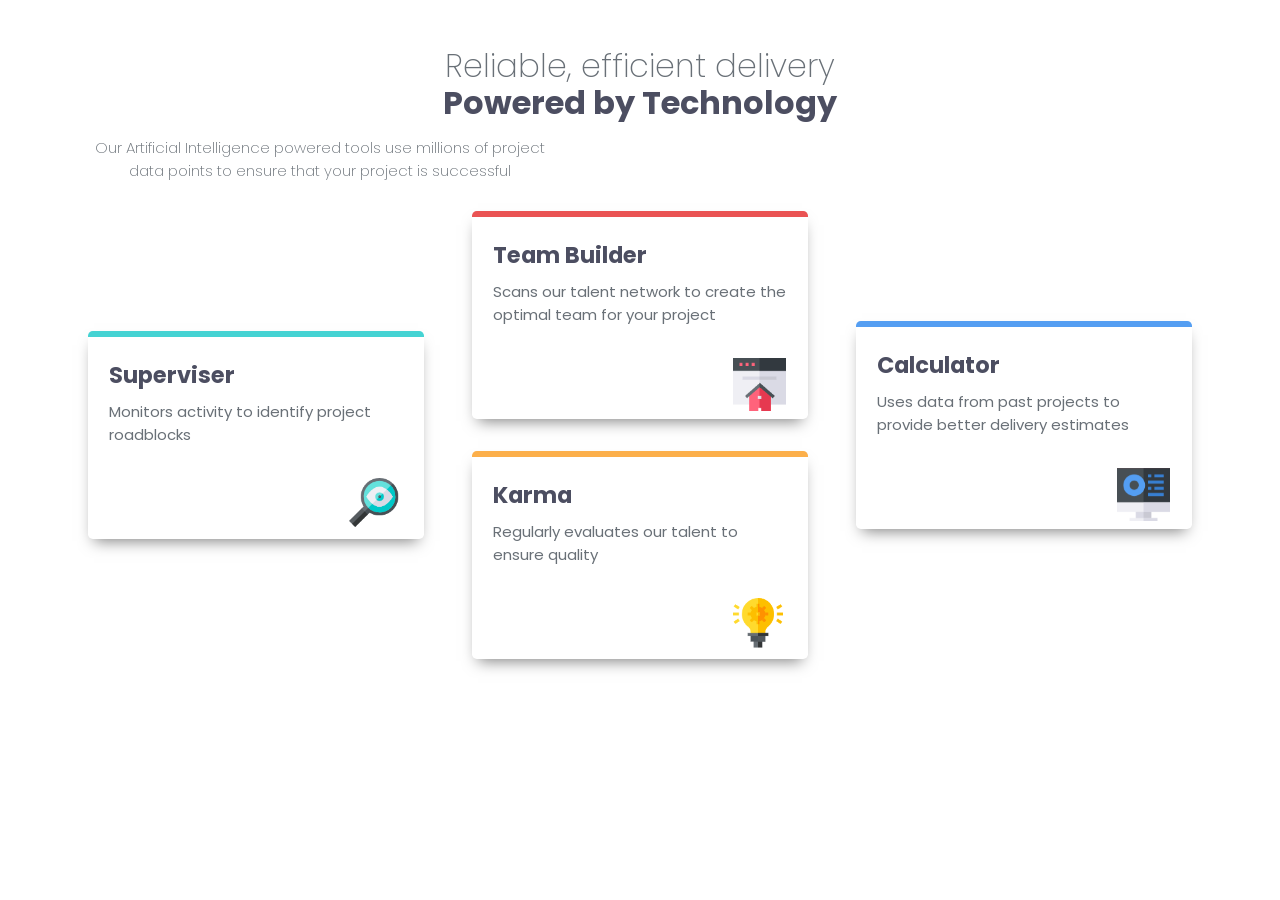
<file: index.html>
<!doctype html>
<html lang="en">
  <head>
    <meta charset="UTF-8" />
    <meta name="viewport" content="width=device-width, initial-scale=1.0" />
    <link rel="preconnect" href="https://fonts.googleapis.com" />
    <link rel="preconnect" href="https://fonts.gstatic.com" crossorigin />
    <link
      href="https://fonts.googleapis.com/css2?family=Poppins:ital,wght@0,100;0,200;0,
      300;0,400;0,500;0,600;0,700;0,800;0,900;1,100;1,200;1,300;1,400;1,500;1,600;1,700;1,800;1,900&display=swap"
      rel="stylesheet"
    />
    <title>four card feature section</title>
    <link rel="stylesheet" href="style.css" />
  </head>
  <body>
    <main class="main-container">
      <header class="header">
        <h1 class="heading-primary">
          <span class="highlight-text">Reliable, efficient delivery</span><br />
          Powered by Technology
        </h1>

        <p class="text-primary">
          Our Artificial Intelligence powered tools use millions of project data
          points to ensure that your project is successful
        </p>
      </header>

      <div class="container container1">
        <h2 class="heading-secondary">Superviser</h2>
        <p class="container-text">
          Monitors activity to identify project roadblocks
        </p>
        <img
          class="icon supervisor-icon"
          src="images/icon-supervisor.png"
          alt="supervisor icon"
        />
      </div>

      <div class="container container2">
        <h2 class="heading-secondary">Team Builder</h2>
        <p class="container-text">
          Scans our talent network to create the optimal team for your project
        </p>
        <img
          class="icon team-builder-icon"
          src="images/icon-team-builder.png"
          alt="team builder icon"
        />
      </div>

      <div class="container container3">
        <h2 class="heading-secondary">Karma</h2>
        <p class="container-text">
          Regularly evaluates our talent to ensure quality
        </p>
        <img
          class="icon karma-icon"
          src="images/icon-karma.png"
          alt="karma icon"
        />
      </div>

      <div class="container container4">
        <h2 class="heading-secondary">Calculator</h2>
        <p class="container-text">
          Uses data from past projects to provide better delivery estimates
        </p>
        <img
          class="icon calculator-icon"
          src="images/icon-calculator.png"
          alt="calculator icon"
        />
      </div>
    </main>
  </body>
</html>
</file>
<file: style.css>
/* 
COLORS
PRIMARY
Red: hsl(0, 78%, 62%)
Cyan: hsl(180, 62%, 55%)
Orange: hsl(34, 97%, 64%)
Blue: hsl(212, 86%, 64%)

NEUTRAL
Grey 500: hsl(234, 12%, 34%)
Grey 400: hsl(212, 6%, 44%)
White: hsl(0, 0%, 100%)

TYPOGRAPHY
BODY SCAN
Font size: 15px

FONTS
Family: Poppins
Weights: 200, 400, 600
 */

* {
  margin: 0;
  padding: 0;
  box-sizing: border-box;
}

body {
  display: grid;
  justify-content: center;
  font-family: "Poppins", sans-serif;
  font-size: 15px;
}

/* MOBILE APPROACH */
.main-container {
  margin-top: 3.3rem;
  display: grid;
  grid-template-rows: 9.9rem 12.7rem 12.7rem 12.7rem 12.7rem;
  grid-template-columns: 18.6rem;
  text-align: center;
  row-gap: 1.3rem;
}

.heading-primary {
  font-size: 1.5rem;
  line-height: 1.9rem;
  color: hsl(234, 12%, 34%);
  margin-bottom: 0.9rem;
}

.highlight-text {
  color: hsl(212, 6%, 44%);
  font-weight: 200;
}

.text-primary {
  color: hsl(212, 6%, 44%);
  font-weight: 200;
}

.container {
  border-radius: 0.3rem;
  padding: 1.3rem;
  text-align: left;
  box-shadow: 0 0.5rem 0.9rem -0.4rem rgba(0, 0, 0, 0.5);
}

.container1 {
  border-top: 0.4rem solid hsl(180, 62%, 55%);
}

.container2 {
  border-top: 0.4rem solid hsl(0, 78%, 62%);
}

.container3 {
  border-top: 0.4rem solid hsl(34, 97%, 64%);
}

.container4 {
  border-top: 0.4rem solid hsl(212, 86%, 64%);
  margin-bottom: 20px;
}

.heading-secondary {
  color: hsl(234, 12%, 34%);
  margin-bottom: 0.5rem;
}

.container-text {
  color: hsl(212, 6%, 44%);
  margin-bottom: 1rem;
}

.icon {
  width: 3.3rem;
  margin-left: 12.7rem;
}

@media (min-width: 80rem) {
  .main-container {
    grid-template-columns: 69rem;
    grid-template-rows: 10.2rem 28rem;
    margin-top: 3rem;
    row-gap: 0;
  }

  .header {
    grid-column: 1;
    grid-row: 1;
  }

  .heading-primary {
    font-size: 2rem;
    line-height: 2.3rem;
  }

  .text-primary {
    width: 29rem;
    justify-self: center;
  }

  .container {
    grid-column: 1;
    grid-row: 2;
    width: 21rem;
    height: 13rem;
  }

  .container3 {
    align-self: end;
    justify-self: center;
  }

  .container1 {
    align-self: center;
  }

  .container4 {
    justify-self: end;
    align-self: center;
  }

  .container2 {
    justify-self: center;
  }

  .icon {
    margin-left: 15rem;
    margin-top: 1rem;
  }
}
</file>
